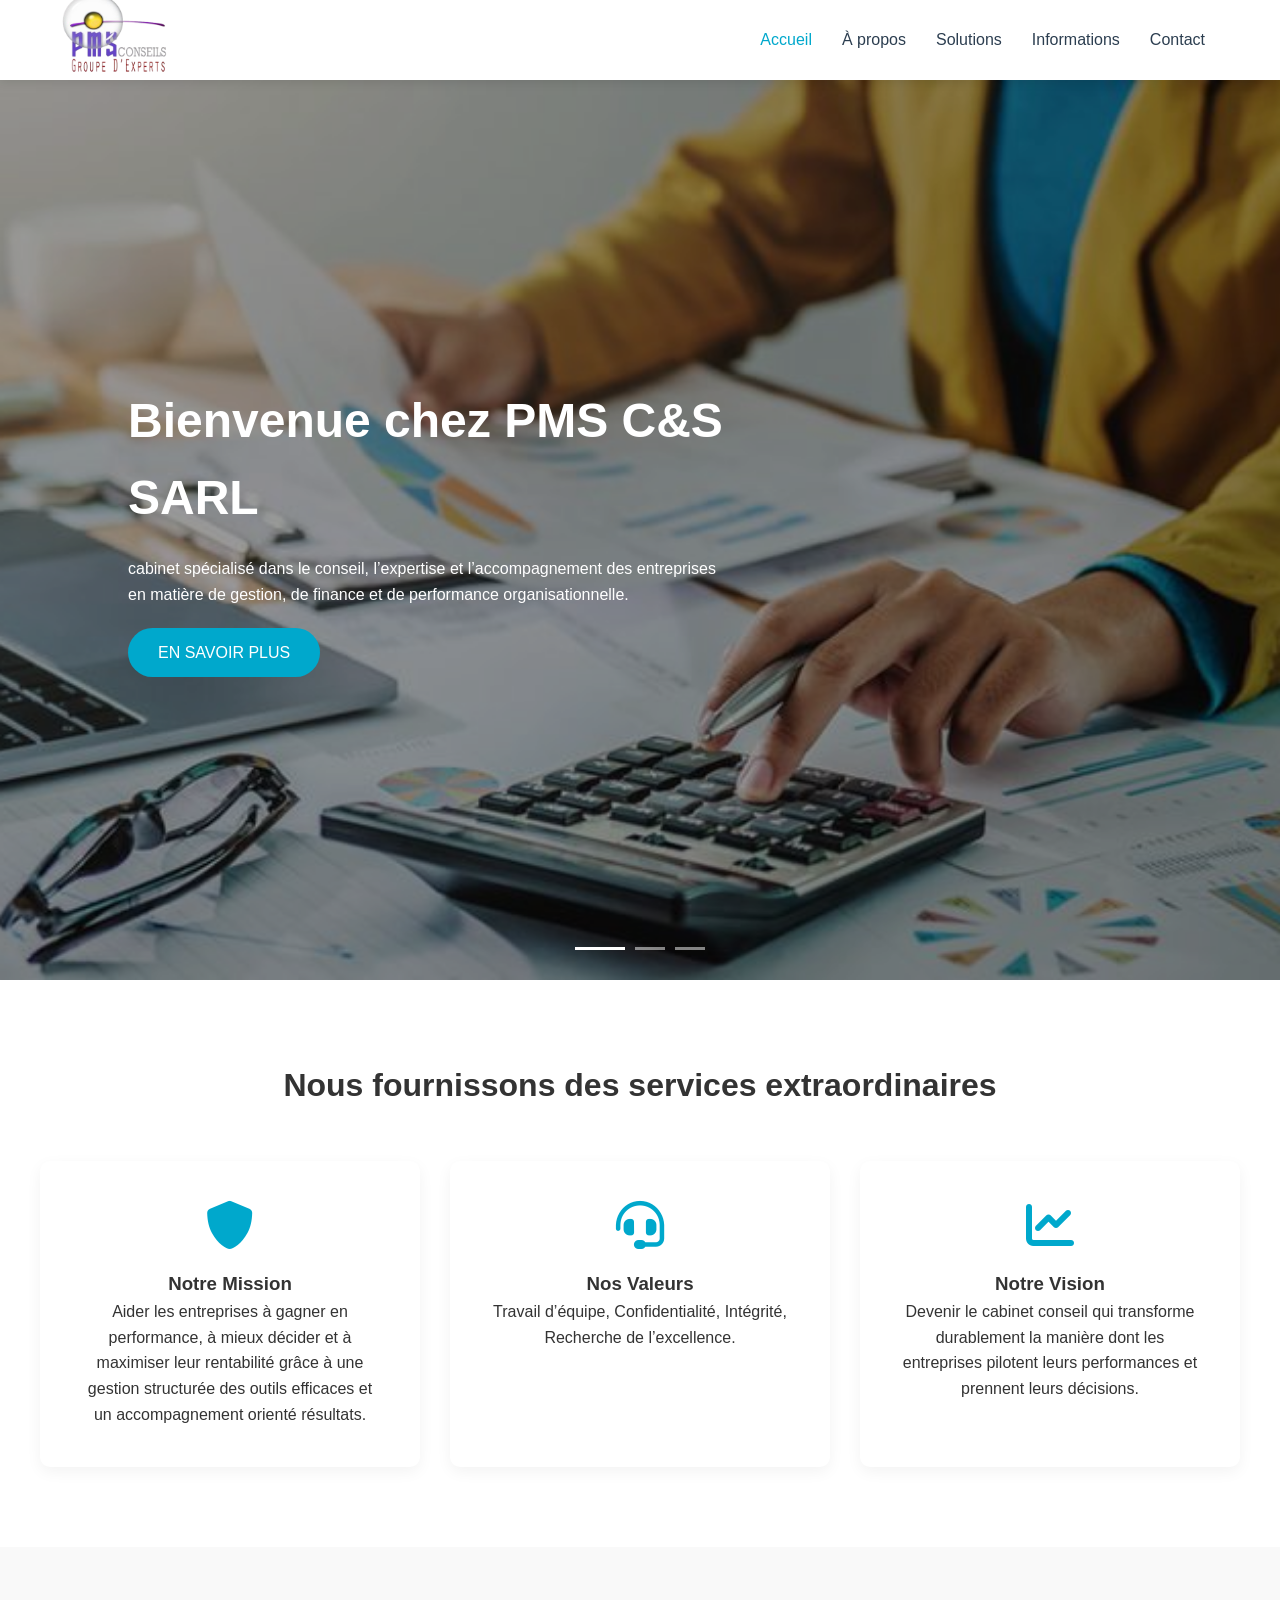
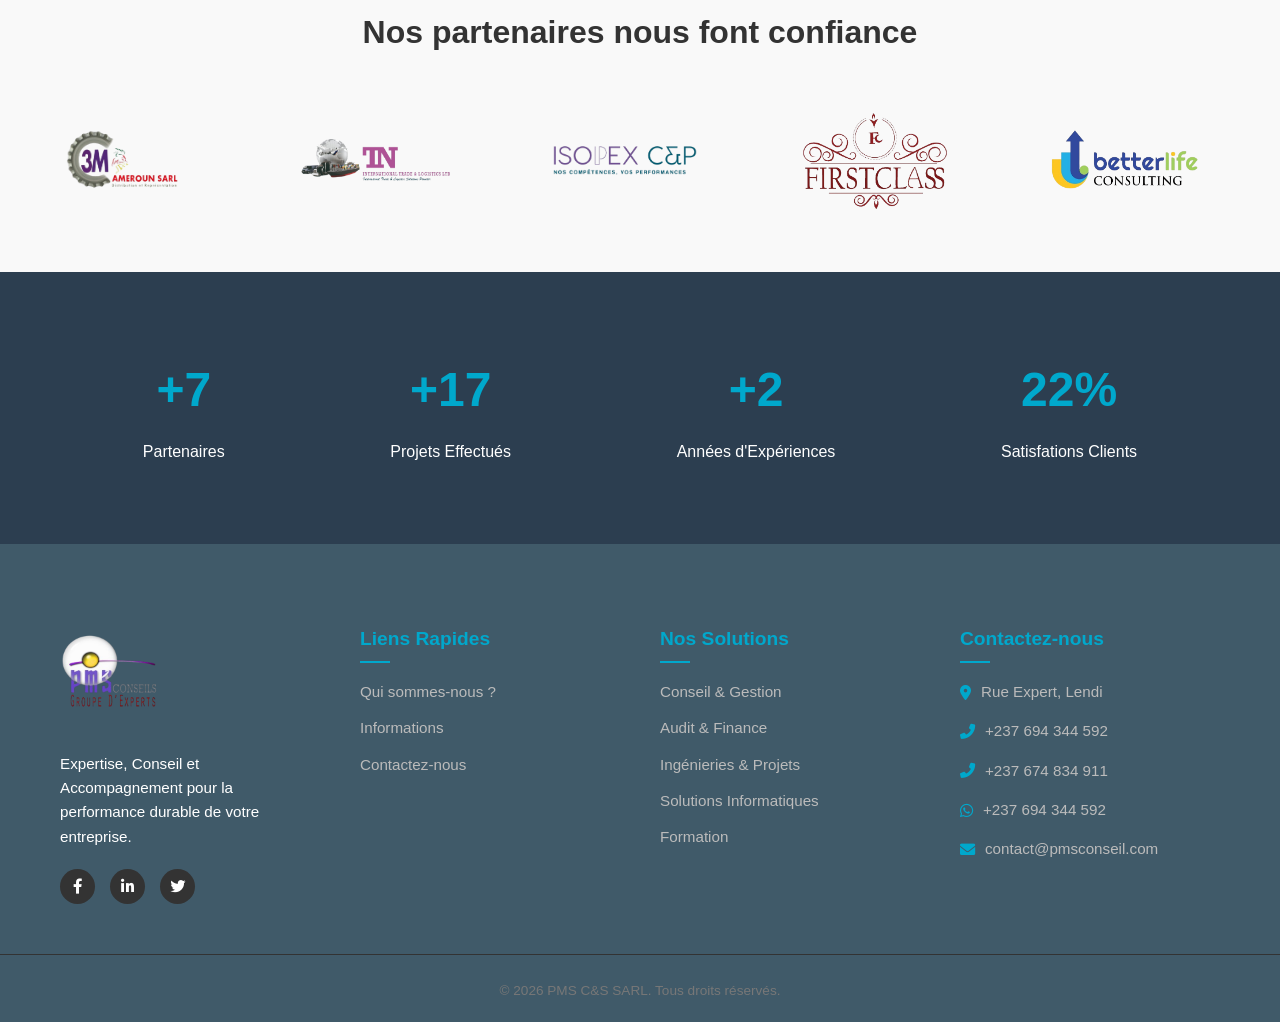
<file: index.html>
<!DOCTYPE html>
<html lang="fr">
<head>
    <meta charset="UTF-8">
    <meta name="viewport" content="width=device-width, initial-scale=1.0">
    <title>PMS | Conseil & Shop</title>
    <link rel="shortcut icon" href="public\img\logos\logo.png" type="image/x-icon">
    <link rel="stylesheet" href="style.css">
    <link rel="stylesheet" href="https://cdnjs.cloudflare.com/ajax/libs/font-awesome/6.0.0/css/all.min.css">
</head>
<body>

    <header>
        <nav class="container">
            <div class="logo">
                <img src="public\img\logos\logo.png" alt="Logo">
            </div>

            <div class="menu-toggle" id="mobile-menu">
                <span class="bar"></span>
                <span class="bar"></span>
                <span class="bar"></span>
            </div>

            <ul class="nav-links">
                <li><a href="index.html" class="active">Accueil</a></li>
                <li><a href="about.html">À propos</a></li>
                <li><a href="solutions.html">Solutions</a></li>
                <li><a href="Carrière.html">Informations</a></li>
                <li><a href="Contact.html">Contact</a></li>
            </ul>
        </nav>
    </header>

  <section class="hero" id="hero-slider">
    <div class="hero-overlay">
        <div class="hero-content">
            <h1 id="slider-title">Bienvenue chez PMS Conseil</h1>
            <p id="slider-text">Cabinet spécialisé dans le conseil, l’expertise et l’accompagnement des entreprises.</p>
            <a href="#" class="btn">EN SAVOIR PLUS</a>
        </div>
        
        <div class="slider-indicators">
            <span class="dot active"></span>
            <span class="dot"></span>
            <span class="dot"></span>
        </div>
    </div>
    </section>
    <section class="services container">
        <h2 class="section-title">Nous fournissons des services
extraordinaires</h2>
        <div class="services-grid">
            <div class="service-card">
                <i class="fas fa-shield-alt"></i>
                <h3>Notre Mission</h3>
                <p>Aider les entreprises à gagner en performance, à mieux décider et à maximiser leur rentabilité grâce à une gestion structurée des outils efficaces et un accompagnement orienté résultats.</p>
            </div>
            <div class="service-card">
                <i class="fas fa-headset"></i>
                <h3>Nos Valeurs</h3>
                <p>Travail d’équipe, Confidentialité, Intégrité, Recherche de l’excellence.</p>
            </div>
            <div class="service-card">
                <i class="fas fa-chart-line"></i>
                <h3>Notre Vision</h3>
                <p>Devenir le cabinet conseil qui transforme durablement la manière dont les entreprises pilotent leurs performances et prennent leurs décisions.</p>
            </div>
        </div>
    </section>

    <section class="partners-section">
    <h2 class="section-title">Nos partenaires nous font confiance</h2>
    
    <div class="partners-slider">
        <div class="partners-track">
            <div class="partner-logo"><img src="public\img\entreprises partenaires\3M_Cam_sarl-removebg-preview.png" alt="3M Cameroun "></div>
            <div class="partner-logo"><img src="public\img\entreprises partenaires\TN-removebg-preview.png" alt="TN"></div>
            <div class="partner-logo"><img src="public\img\entreprises partenaires\isoplex-removebg-preview.png" alt="ISOPLEX"></div>
            <div class="partner-logo"><img src="public\img\entreprises partenaires\FIRST_CLASS-removebg-preview.png" alt="FIRST CLASS"></div>
            <div class="partner-logo"><img src="public\img\entreprises partenaires\betterlife-removebg-preview.png" alt="BETTERLIFE"></div>
            
            <div class="partner-logo"><img src="public\img\entreprises partenaires\3M_Cam_sarl-removebg-preview.png" alt="3M Cameroun "></div>
            <div class="partner-logo"><img src="public\img\entreprises partenaires\TN-removebg-preview.png" alt="TN"></div>
            <div class="partner-logo"><img src="public\img\entreprises partenaires\isoplex-removebg-preview.png" alt="ISOPLEX"></div>
            <div class="partner-logo"><img src="public\img\entreprises partenaires\FIRST_CLASS-removebg-preview.png" alt="FIRST CLASS"></div>
            <div class="partner-logo"><img src="public\img\entreprises partenaires\betterlife-removebg-preview.png" alt="BETTERLIFE"></div>
            

        </div>
    </div>
    </section>

    <section class="stats-section">
    <div class="container stats-grid">
        <div class="stat-item">
    <span class="counter" data-target="30">0</span>
    <p>Partenaires</p>
        </div>
        <div class="stat-item">
    <span class="counter" data-target="80">0</span>
    <p>Projets  Effectués</p>
        </div>
        <div class="stat-item">
    <span class="counter" data-target="11">0</span>
    <p>Années d'Expériences</p>
        </div>
        <div class="stat-item">
    <span class="counter" data-target="97" data-type="percent">0%</span>
    <p>Satisfations Clients</p>
        </div>
    </div>
</section>

    <footer class="main-footer">
    <div class="container footer-grid">
        <div class="footer-col about">
            <div class="footer-logo">
                <img src="public\img\logos\logo.png" alt="PMS C&S Logo">
            </div>
            <p>Expertise, Conseil et Accompagnement pour la performance durable de votre entreprise.</p>
            <div class="social-links">
                <a href="#"><i class="fab fa-facebook-f"></i></a>
                <a href="#"><i class="fab fa-linkedin-in"></i></a>
                <a href="#"><i class="fab fa-twitter"></i></a>
            </div>
        </div>

        <div class="footer-col">
            <h4>Liens Rapides</h4>
            <ul>
                <li><a href="about.html">Qui sommes-nous ?</a></li>
                <li><a href="Carrière.html">Informations</a></li>
                <li><a href="Contact.html">Contactez-nous</a></li>
            </ul>
        </div>

        <div class="footer-col">
            <h4>Nos Solutions</h4>
            <ul>
                <li><a>Conseil & Gestion</a></li>
                <li><a>Audit & Finance</a></li>
                <li><a>Ingénieries & Projets</a></li>
                <li><a>Solutions Informatiques</a></li>
                <li><a>Formation</a></li>
            </ul>
        </div>

        <div class="footer-col">
            <h4>Contactez-nous</h4>
            <div class="contact-info">
                <p><i class="fas fa-map-marker-alt"></i>Rue Expert, Lendi</p>
                <p><i class="fas fa-phone-alt"></i> +237 694 344 592 </p>
                <p><i class="fas fa-phone-alt"></i> +237 674 834 911</p>
                <p><i class="fab fa-whatsapp"></i> +237 694 344 592</p>
                <p><i class="fas fa-envelope"></i> contact@pmsconseil.com</p>
            </div>
        </div>
    </div>

    <div class="footer-bottom">
        <div class="container">
            <p>&copy; 2026 PMS C&S SARL. Tous droits réservés.</p>
        </div>
    </div>
</footer>

    <script src="script-v2.js"></script>
</body>
</html>
</file>
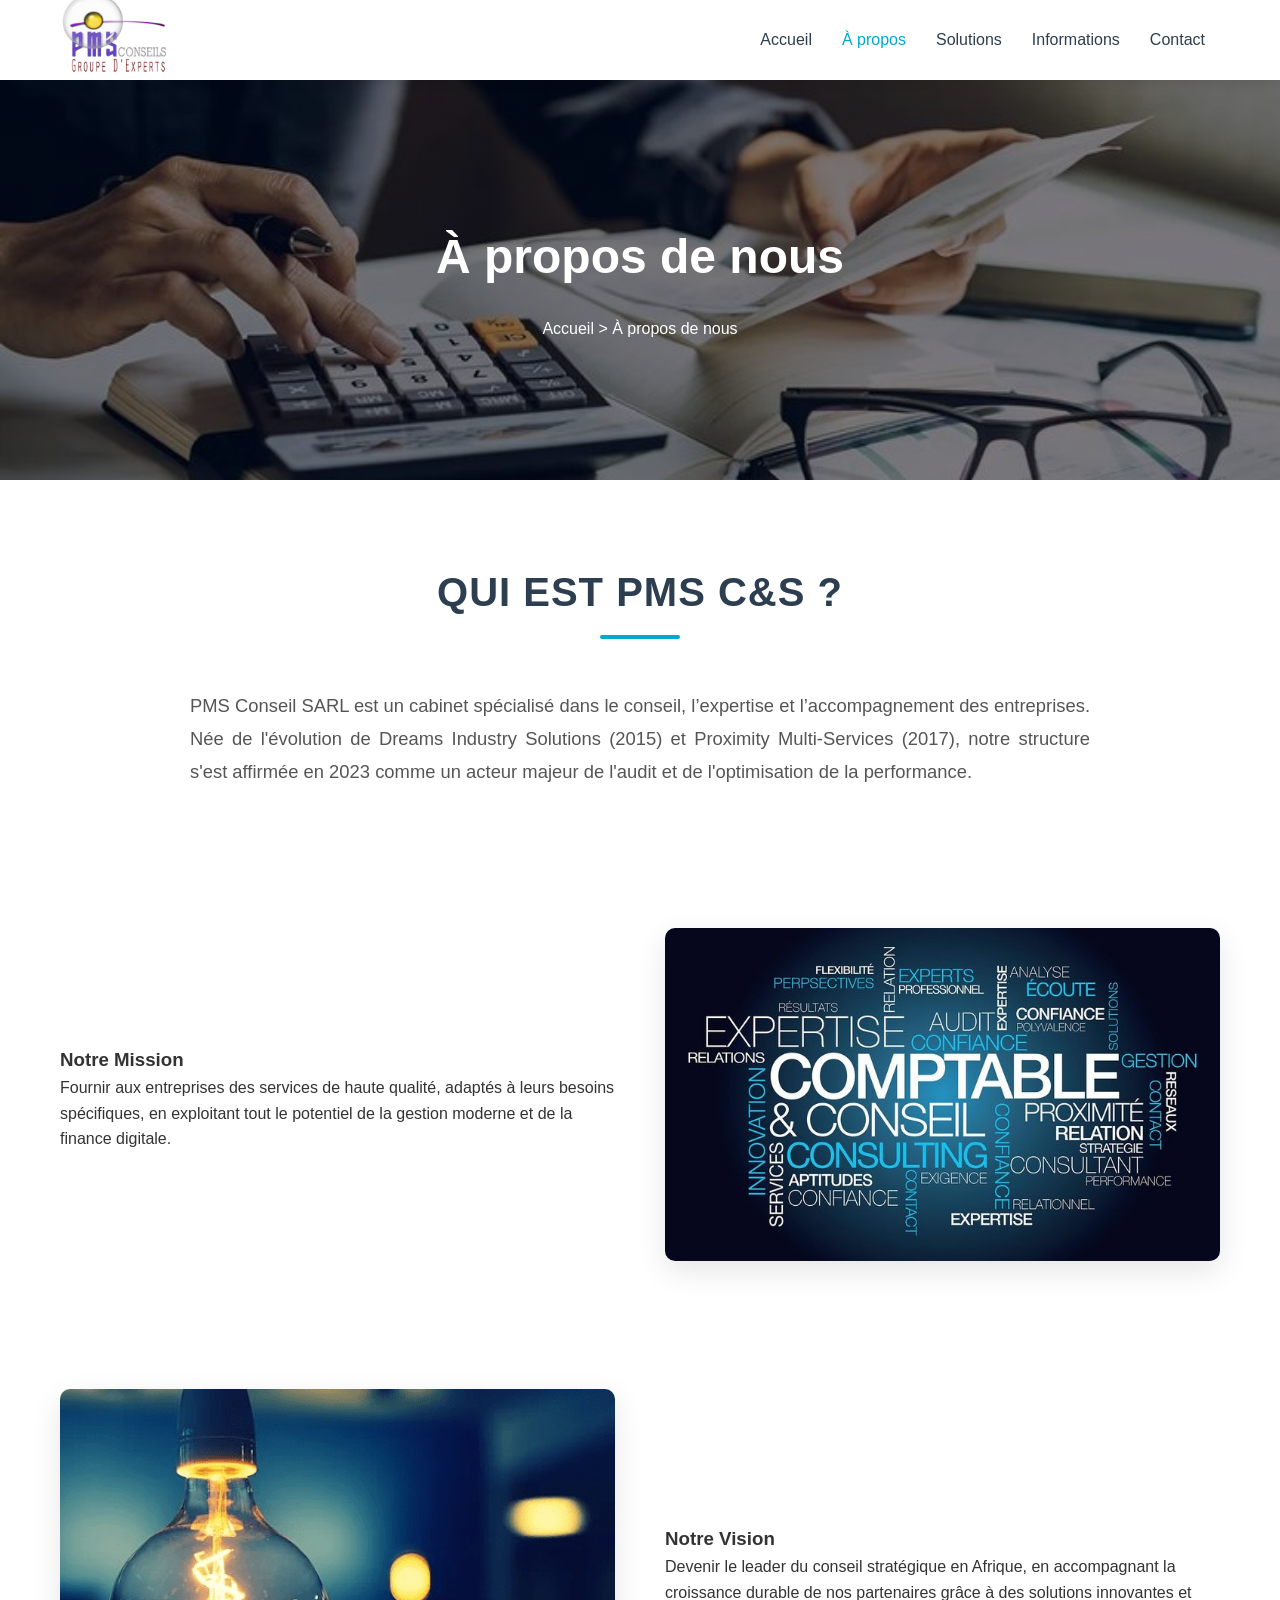
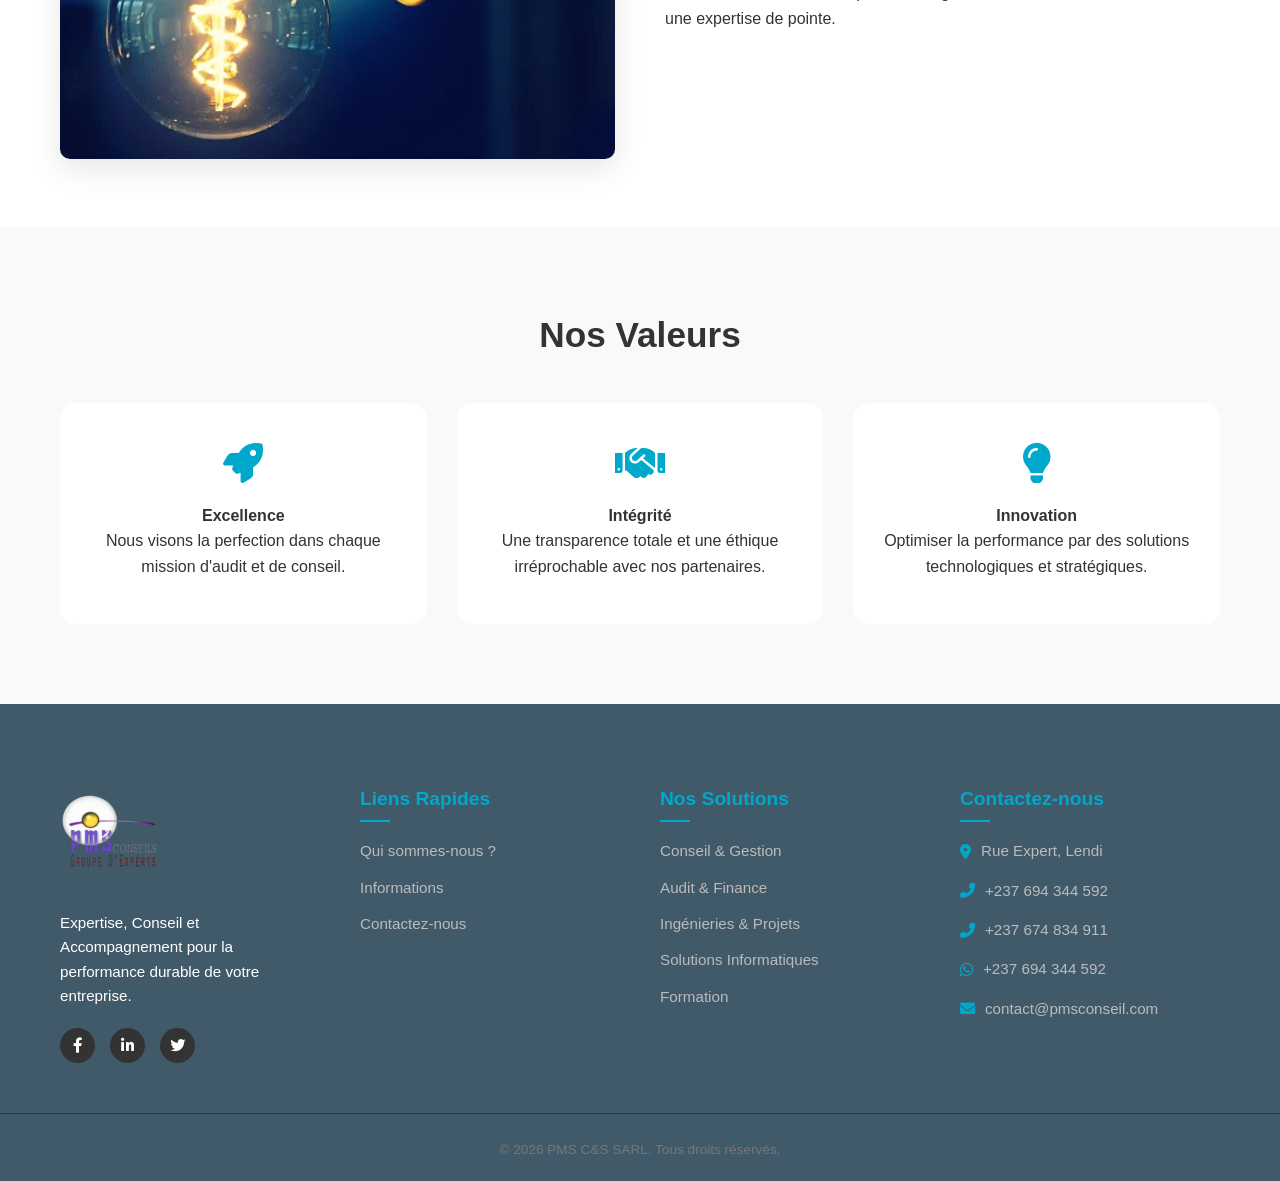
<file: about.html>
<!DOCTYPE html>
<html lang="fr">
<head>
    <meta charset="UTF-8">
    <meta name="viewport" content="width=device-width, initial-scale=1.0">
    <title>PMS | Conseil & shop</title>
    <link rel="shortcut icon" href="public\img\logos\logo.png" type="image/x-icon">
    <link rel="stylesheet" href="style.css">
    <link rel="stylesheet" href="https://cdnjs.cloudflare.com/ajax/libs/font-awesome/6.0.0/css/all.min.css">
</head>
<body>

    <header>
        <nav class="container">
            <div class="logo">
                <img src="public\img\logos\logo.png" alt="Logo">
            </div>

            <div class="menu-toggle" id="mobile-menu">
                <span class="bar"></span>
                <span class="bar"></span>
                <span class="bar"></span>
            </div>

            <ul class="nav-links">
                <li><a href="index.html">Accueil</a></li>
                <li><a href="about.html" class="active">À propos</a></li>
                <li><a href="solutions.html">Solutions</a></li>
                <li><a href="Carrière.html">Informations</a></li>
                <li><a href="Contact.html">Contact</a></li>
            </ul>
    </header>

    <section class="hero-about">
        <div class="hero-content">
            <h1>À propos de nous</h1>
            <p>Accueil > À propos de nous</p>
        </div>
    </section>
    <section class="intro-section container">
        <div class="content-wrapper">
            <h2>Qui est PMS C&S ?</h2>
            <p>
                PMS Conseil SARL est un cabinet spécialisé dans le conseil, l’expertise et l’accompagnement des entreprises. 
                Née de l'évolution de Dreams Industry Solutions (2015) et Proximity Multi-Services (2017), 
                notre structure s'est affirmée en 2023 comme un acteur majeur de l'audit et de l'optimisation de la performance.
            </p>
        </div>
    </section>
    <section class="mission-vision container">
        <div class="grid-2">
            <div class="text-box">
                <h3>Notre Mission</h3>
                <p>Fournir aux entreprises des services de haute qualité, adaptés à leurs besoins spécifiques, en exploitant tout le potentiel de la gestion moderne et de la finance digitale.</p>
            </div>
            <div class="image-box">
                <img src="public\img\slider\slider2.jpg" alt="Équipe au travail">
            </div>
        </div>

        <div class="grid-2 reverse">
            <div class="text-box">
                <h3>Notre Vision</h3>
                <p>Devenir le leader du conseil stratégique en Afrique, en accompagnant la croissance durable de nos partenaires grâce à des solutions innovantes et une expertise de pointe.</p>
            </div>
            <div class="image-box">
                <img src="public\img\slider\about_2.png" alt="Vision stratégique">
            </div>
        </div>
    </section>

    <section class="values-section">
        <div class="container">
            <h2 class="center-title">Nos Valeurs</h2>
            <div class="values-grid">
                <div class="value-card">
                    <i class="fas fa-rocket"></i>
                    <h4>Excellence</h4>
                    <p>Nous visons la perfection dans chaque mission d'audit et de conseil.</p>
                </div>
                <div class="value-card">
                    <i class="fas fa-handshake"></i>
                    <h4>Intégrité</h4>
                    <p>Une transparence totale et une éthique irréprochable avec nos partenaires.</p>
                </div>
                <div class="value-card">
                    <i class="fas fa-lightbulb"></i>
                    <h4>Innovation</h4>
                    <p>Optimiser la performance par des solutions technologiques et stratégiques.</p>
                </div>
            </div>
        </div>
    </section>
    <footer class="main-footer">
    <div class="container footer-grid">
        <div class="footer-col about">
            <div class="footer-logo">
                <img src="public\img\logos\logo.png" alt="PMS C&S Logo">
            </div>
            <p>Expertise, Conseil et Accompagnement pour la performance durable de votre entreprise.</p>
            <div class="social-links">
                <a href="#"><i class="fab fa-facebook-f"></i></a>
                <a href="#"><i class="fab fa-linkedin-in"></i></a>
                <a href="#"><i class="fab fa-twitter"></i></a>
            </div>
        </div>

        <div class="footer-col">
            <h4>Liens Rapides</h4>
            <ul>
                <li><a href="about">Qui sommes-nous ?</a></li>
                <li><a href="Carrière.html">Informations</a></li>
                <li><a href="Contact.html">Contactez-nous</a></li>
            </ul>
        </div>

        <div class="footer-col">
            <h4>Nos Solutions</h4>
            <ul>
                <li><a>Conseil & Gestion</a></li>
                <li><a>Audit & Finance</a></li>
                <li><a>Ingénieries & Projets</a></li>
                <li><a>Solutions Informatiques</a></li>
                <li><a>Formation</a></li>
            </ul>
        </div>

        <div class="footer-col">
            <h4>Contactez-nous</h4>
            <div class="contact-info">
                <p><i class="fas fa-map-marker-alt"></i>Rue Expert, Lendi</p>
                <p><i class="fas fa-phone-alt"></i> +237 694 344 592</p>
                <p><i class="fas fa-phone-alt"></i> +237 674 834 911</p>
                <p><i class="fab fa-whatsapp"></i> +237 694 344 592</p>
                <p><i class="fas fa-envelope"></i> contact@pmsconseil.com</p>
            </div>
        </div>
    </div>

    <div class="footer-bottom">
        <div class="container">
            <p>&copy; 2026 PMS C&S SARL. Tous droits réservés.</p>
        </div>
    </div>
</footer>

    <script src="about-v2.js"></script>
</body>
</html>
</file>
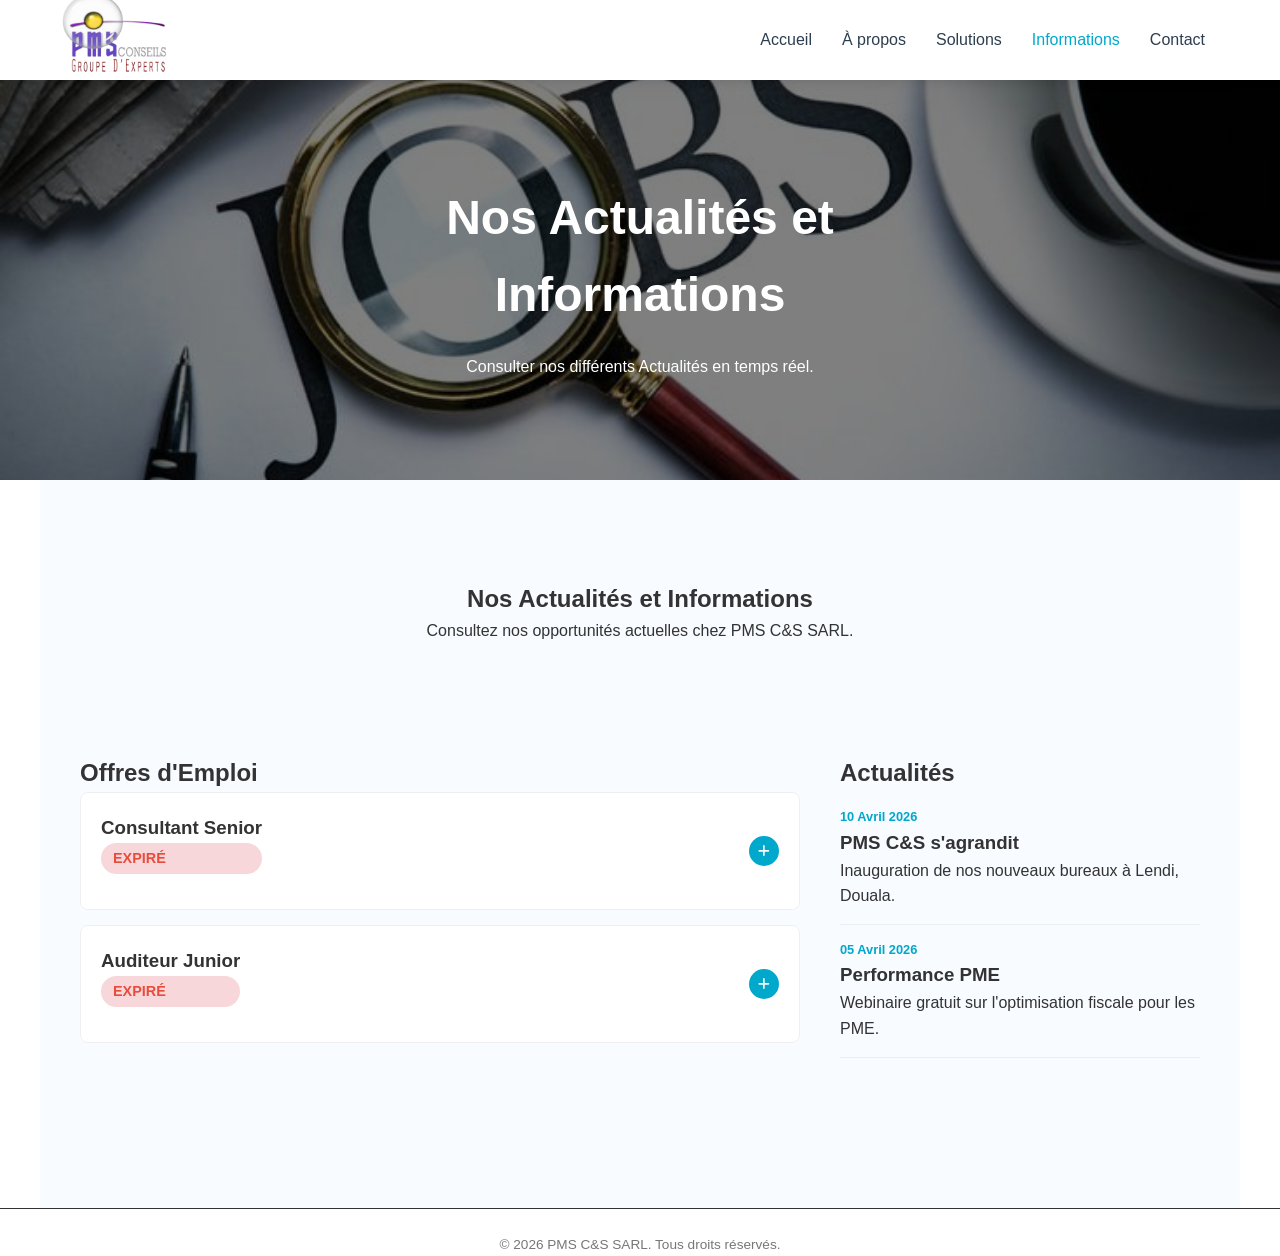
<file: Carrière.html>
<!DOCTYPE html>
<html lang="fr">
<head>
    <meta charset="UTF-8">
    <meta name="viewport" content="width=device-width, initial-scale=1.0">
    <title>PMS | Conseil & Shop </title>
    <link rel="shortcut icon" href="public\img\logos\logo.png" type="image/x-icon">
    <link rel="stylesheet" href="style.css">
    <link rel="stylesheet" href="https://cdnjs.cloudflare.com/ajax/libs/font-awesome/6.0.0/css/all.min.css">
</head>
<body>

    <header>
        <nav class="container">
            <div class="logo">
                <img src="public\img\logos\logo.png" alt="Logo">
            </div>

            <div class="menu-toggle" id="mobile-menu">
                <span class="bar"></span>
                <span class="bar"></span>
                <span class="bar"></span>
            </div>

            <ul class="nav-links">
                <li><a href="index.html">Accueil</a></li>
                <li><a href="about.html">À propos</a></li>
                <li><a href="solutions.html">Solutions</a></li>
                <li><a href="Carrière.html" class="active">Informations</a></li>
                <li><a href="Contact.html">Contact</a></li>
            </ul>
        </nav>
    </header>

    <section class="career-hero">
        <div class="hero-content">
            <h1>Nos Actualités et Informations</h1>
            <p>Consulter nos différents Actualités en temps réel.</p>
        </div>
    </section>

    <section class="solutions-section container" id="solutions-grid">
        <div class="section-header reveal-item">
            <h2>Nos Actualités et Informations</h2>
            <p>Consultez nos opportunités actuelles chez PMS C&S SARL.</p>
        </div>

       <section class="career-news-section container">
    <div class="career-layout">
        
        <div class="jobs-column">
            <h2 class="column-title">Offres d'Emploi</h2>
            
            <div class="jobs-container">
                <div class="job-item reveal-item" data-expiry="2026-12-31">
                    <div class="job-header-bar">
                        <div class="job-info-basic">
                            <h3>Consultant Senior</h3>
                            <span class="job-status status-expired">expiré</span>
                        </div>
                        <button class="toggle-details"><i class="fas fa-plus"></i></button>
                    </div>
                    
                    <div class="job-details">
                        <div class="details-content">
                            <p><strong>Missions :</strong> Analyse stratégique, optimisation de performance.</p>
                            <p><strong>Profil :</strong> Master 2, 5 ans d'expérience minimum.</p>
                            <a href="mailto:rh@pmsconseil.com" class="btn-postuler">Postuler</a>
                        </div>
                    </div>
                </div>

                <div class="job-item reveal-item" data-expiry="2026-06-15">
                    <div class="job-header-bar">
                        <div class="job-info-basic">
                            <h3>Auditeur Junior</h3>
                            <span class="job-status status-expired">expiré</span>
                        </div>
                        <button class="toggle-details"><i class="fas fa-plus"></i></button>
                    </div>
                    
                    <div class="job-details">
                        <div class="details-content">
                            <p><strong>Missions :</strong> Support aux audits légaux, vérification de comptes.</p>
                            <p><strong>Profil :</strong> Bac+3 en comptabilité ou finance.</p>
                            <a href="mailto:rh@pmsconseil.com" class="btn-postuler">Postuler</a>
                        </div>
                    </div>
                </div>
            </div>
        </div>

        <div class="news-column">
            <h2 class="column-title">Actualités</h2>
            <div class="news-container">
                <article class="news-item reveal-item">
                    <div class="news-date">10 Avril 2026</div>
                    <h3>PMS C&S s'agrandit</h3>
                    <p>Inauguration de nos nouveaux bureaux à Lendi, Douala.</p>
                </article>
                <article class="news-item reveal-item">
                    <div class="news-date">05 Avril 2026</div>
                    <h3>Performance PME</h3>
                    <p>Webinaire gratuit sur l'optimisation fiscale pour les PME.</p>
                </article>
            </div>
        </div>

    </div>
</section>
    </section>  
    <div class="footer-bottom">
        <div class="container">
            <p>&copy; 2026 PMS C&S SARL. Tous droits réservés.</p>
        </div>
    </div>


    <script src="carrière-v2.js"></script>
</body>
</html>
</file>
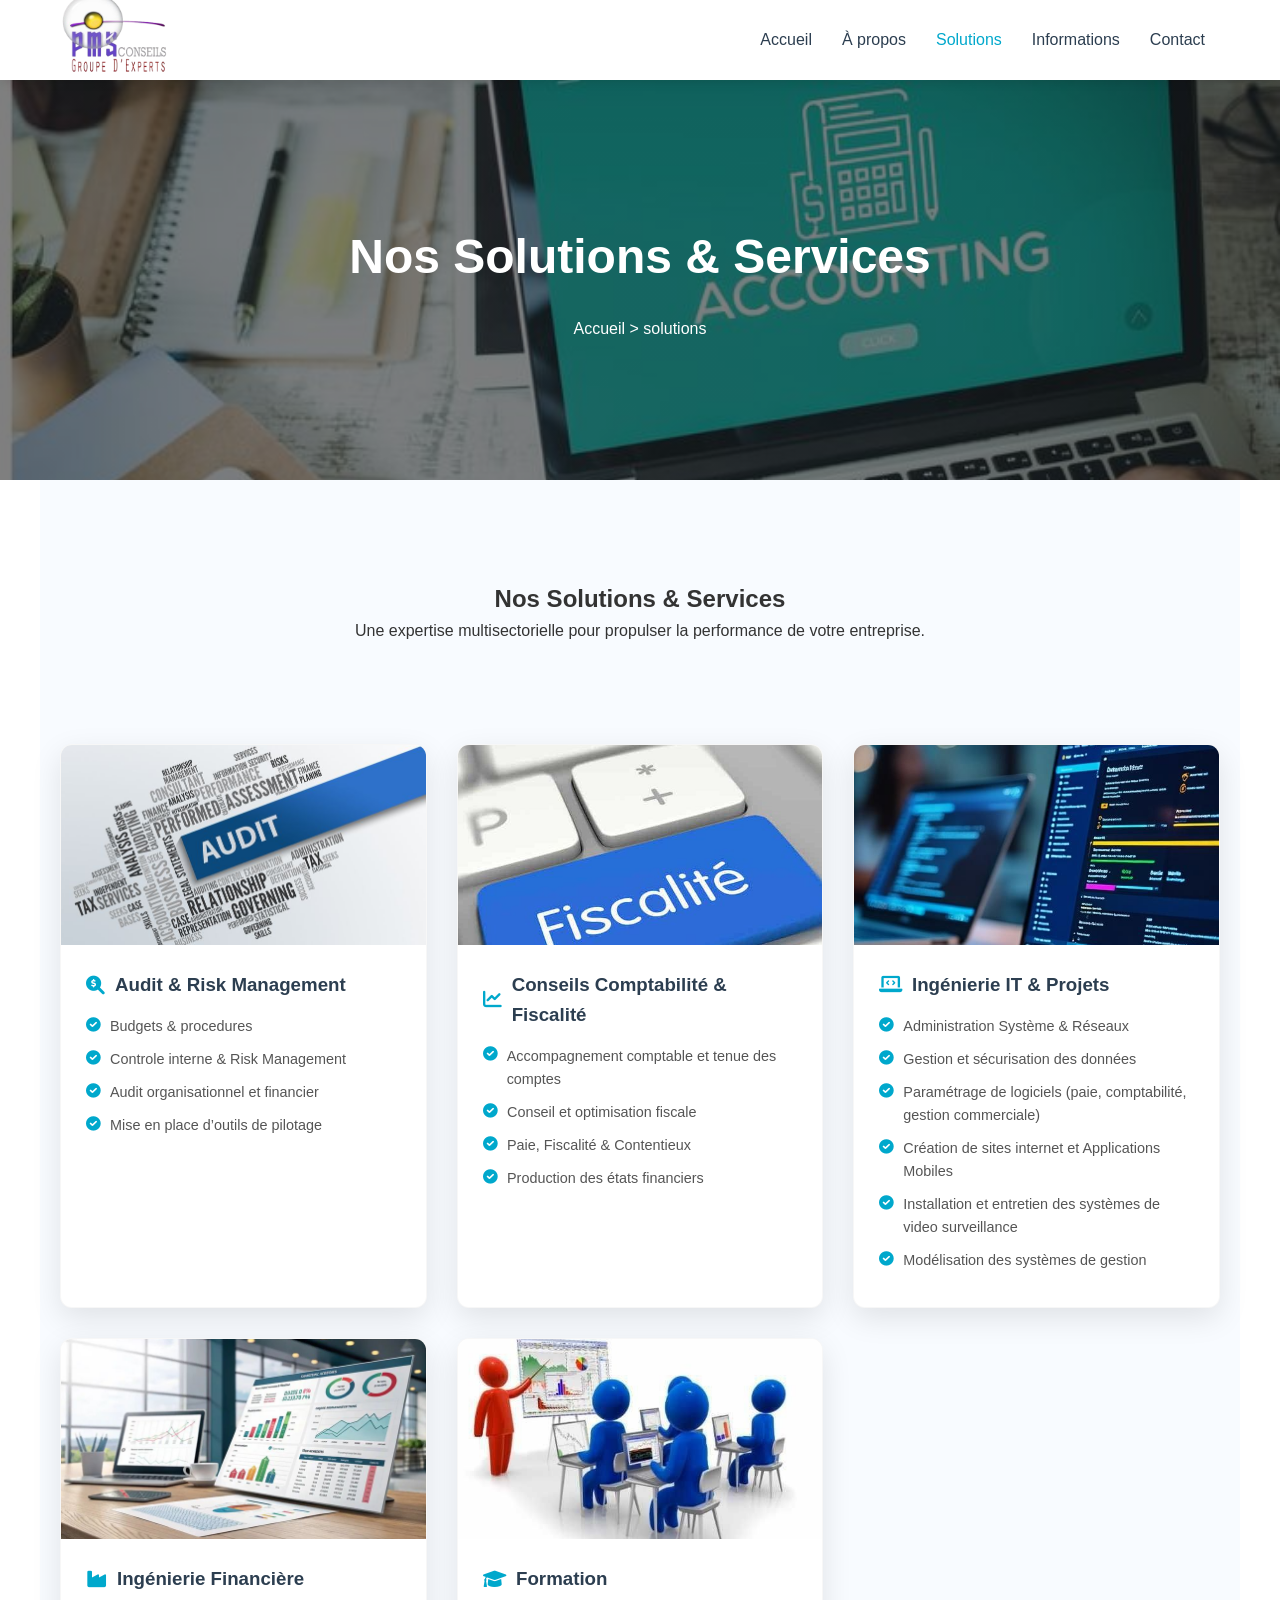
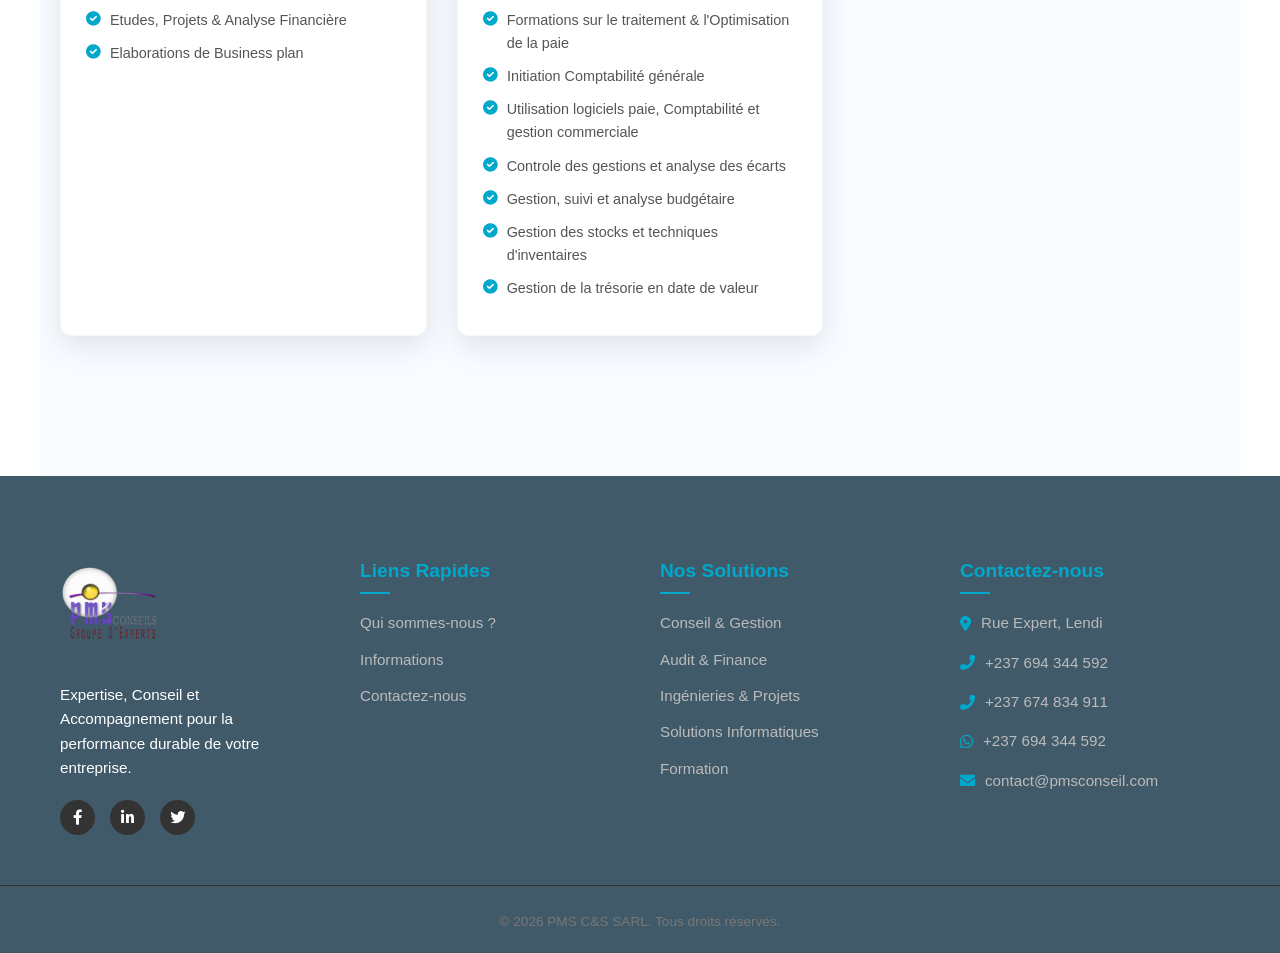
<file: solutions.html>
<!DOCTYPE html>
<html lang="fr">
<head>
    <meta charset="UTF-8">
    <meta name="viewport" content="width=device-width, initial-scale=1.0">
    <title>PMS | Conseil & Shop </title>
    <link rel="shortcut icon" href="public\img\logos\logo.png" type="image/x-icon">
    <link rel="stylesheet" href="style.css">
    <link rel="stylesheet" href="https://cdnjs.cloudflare.com/ajax/libs/font-awesome/6.0.0/css/all.min.css">
</head>
<body>

    <header>
        <nav class="container">
            <div class="logo">
                <img src="public\img\logos\logo.png" alt="Logo">
            </div>

            <div class="menu-toggle" id="mobile-menu">
                <span class="bar"></span>
                <span class="bar"></span>
                <span class="bar"></span>
            </div>

            <ul class="nav-links">
                <li><a href="index.html">Accueil</a></li>
                <li><a href="about.html">À propos</a></li>
                <li><a href="solutions.html" class="active">Solutions</a></li>
                <li><a href="Carrière.html">Informations</a></li>
                <li><a href="Contact.html">Contact</a></li>
            </ul>
        </nav>
    </header>

    <section class="hero-solutions">
        <div class="hero-content">
            <h1>Nos Solutions & Services</h1>
            <p>Accueil > solutions</p>
        </div>
    </section>

    <section class="solutions-section container" id="solutions-grid">
        <div class="section-header reveal-item">
            <h2>Nos Solutions & Services</h2>
            <p>Une expertise multisectorielle pour propulser la performance de votre entreprise.</p>
        </div>

        <div class="solutions-grid">
            <div class="solution-card reveal-item">
                <div class="card-image">
                    <img src="public/img/solutions/Audit.jpg" alt="Audit & Risk">
                </div>
                <div class="card-content">
                    <h3><i class="fas fa-search-dollar"></i> Audit & Risk Management</h3>
                    <ul class="service-list">
                        <li><i class="fas fa-check-circle"></i> Budgets & procedures</li>
                        <li><i class="fas fa-check-circle"></i> Controle interne & Risk Management</li>
                        <li><i class="fas fa-check-circle"></i> Audit organisationnel et financier</li>
                        <li><i class="fas fa-check-circle"></i> Mise en place d’outils de pilotage</li>
                    </ul>
                </div>
            </div>

            <div class="solution-card reveal-item">
                <div class="card-image">
                    <img src="public/img/solutions/fiscalité.jpg" alt="conseil & Fiscalité">
                </div>
                <div class="card-content">
                    <h3><i class="fas fa-chart-line"></i> Conseils Comptabilité & Fiscalité</h3>
                    <ul class="service-list">
                        <li><i class="fas fa-check-circle"></i> Accompagnement comptable et tenue des comptes</li>
                        <li><i class="fas fa-check-circle"></i> Conseil et optimisation fiscale</li>
                        <li><i class="fas fa-check-circle"></i> Paie, Fiscalité & Contentieux</li>
                        <li><i class="fas fa-check-circle"></i> Production des états financiers</li>

                    </ul>
                </div>
            </div>

            <div class="solution-card reveal-item">
                <div class="card-image">
                    <img src="public/img/solutions/IT.jpg" alt="Solutions informatiques">
                </div>
                <div class="card-content">
                    <h3><i class="fas fa-laptop-code"></i> Ingénierie IT & Projets</h3>
                    <ul class="service-list">
                        <li><i class="fas fa-check-circle"></i> Administration Système & Réseaux </li>
                        <li><i class="fas fa-check-circle"></i> Gestion et sécurisation des données</li>
                        <li><i class="fas fa-check-circle"></i> Paramétrage de logiciels (paie, comptabilité, gestion commerciale)</li>
                        <li><i class="fas fa-check-circle"></i> Création de sites internet et Applications Mobiles</li>
                        <li><i class="fas fa-check-circle"></i> Installation et entretien des systèmes de video surveillance</li>
                        <li><i class="fas fa-check-circle"></i> Modélisation des systèmes de gestion</li>
                    </ul>
                </div>
            </div>

            <div class="solution-card reveal-item">
                <div class="card-image">
                    <img src="public/img/solutions/projets.jpg" alt="Ingénierie & Projets">
                </div>
                <div class="card-content">
                    <h3><i class="fas fa-industry"></i> Ingénierie Financière</h3>
                    <ul class="service-list">
                        <li><i class="fas fa-check-circle"></i> Etudes, Projets & Analyse Financière</li>
                        <li><i class="fas fa-check-circle"></i> Elaborations de Business plan</li>
                    </ul>
                </div>
            </div>

            <div class="solution-card reveal-item">
                <div class="card-image">
                    <img src="public/img/solutions/formations.jpg" alt="Formation">
                </div>
                <div class="card-content">
                    <h3><i class="fas fa-graduation-cap"></i> Formation</h3>
                    <ul class="service-list">
                        <li><i class="fas fa-check-circle"></i> Formations sur le traitement &  l'Optimisation de la paie</li>
                        <li><i class="fas fa-check-circle"></i> Initiation Comptabilité générale</li>
                        <li><i class="fas fa-check-circle"></i> Utilisation logiciels paie, Comptabilité et gestion commerciale</li>
                        <li><i class="fas fa-check-circle"></i> Controle des gestions et analyse des écarts</li>
                        <li><i class="fas fa-check-circle"></i> Gestion, suivi et analyse budgétaire</li>
                        <li><i class="fas fa-check-circle"></i> Gestion des stocks et techniques d'inventaires</li>
                        <li><i class="fas fa-check-circle"></i> Gestion de la trésorie en date de valeur</li>
                    </ul>
                </div>
            </div>
        </div>
    </section>
   
    <footer class="main-footer">
    <div class="container footer-grid">
        <div class="footer-col about">
            <div class="footer-logo">
                <img src="public\img\logos\logo.png" alt="PMS C&S Logo">
            </div>
            <p>Expertise, Conseil et Accompagnement pour la performance durable de votre entreprise.</p>
            <div class="social-links">
                <a href="#"><i class="fab fa-facebook-f"></i></a>
                <a href="#"><i class="fab fa-linkedin-in"></i></a>
                <a href="#"><i class="fab fa-twitter"></i></a>
            </div>
        </div>

        <div class="footer-col">
            <h4>Liens Rapides</h4>
            <ul>
                <li><a href="about.html">Qui sommes-nous ?</a></li>
                <li><a href="Carrière.html">Informations</a></li>
                <li><a href="Contact.html">Contactez-nous</a></li>
            </ul>
        </div>

        <div class="footer-col">
            <h4>Nos Solutions</h4>
            <ul>
                <li><a>Conseil & Gestion</a></li>
                <li><a>Audit & Finance</a></li>
                <li><a>Ingénieries & Projets</a></li>
                <li><a>Solutions Informatiques</a></li>
                <li><a>Formation</a></li>
            </ul>
        </div>

        <div class="footer-col">
            <h4>Contactez-nous</h4>
            <div class="contact-info">
                <p><i class="fas fa-map-marker-alt"></i>Rue Expert, Lendi</p>
                <p><i class="fas fa-phone-alt"></i> +237 694 344 592</p>
                <p><i class="fas fa-phone-alt"></i> +237 674 834 911</p>
                <p><i class="fab fa-whatsapp"></i> +237 694 344 592</p>
                <p><i class="fas fa-envelope"></i> contact@pmsconseil.com</p>
            </div>
        </div>
    </div>

    <div class="footer-bottom">
        <div class="container">
            <p>&copy; 2026 PMS C&S SARL. Tous droits réservés.</p>
        </div>
    </div>
</footer>

    <script src="solutions-v2.js"></script>
</body>
</html>
</file>
<file: style.css>
:root {
    --primary-color: #00a8cc; /* Bleu Nexah */
    --secondary-color: #2c3e50;
    --text-color: #333;
    --light-bg: #f4f7f6;
    --white: #ffffff;
}

* {
    margin: 0;
    padding: 0;
    box-sizing: border-box;
    font-family: 'Segoe UI', Tahoma, Geneva, Verdana, sans-serif;
}

body {
    line-height: 1.6;
    color: var(--text-color);
}

.container {
    max-width: 1200px;
    margin: 0 auto;
    padding: 0 20px;
}

/* Header */
header {
    background: var(--white);
    box-shadow: 0 2px 10px rgba(0,0,0,0.1);
    position: sticky;
    top: 0;
    z-index: 1000;
}

nav {
    display: flex;
    justify-content: space-between;
    align-items: center;
    height: 80px;
}

.nav-links {
    display: flex;
    list-style: none;
}

.nav-links li a {
    text-decoration: none;
    color: var(--secondary-color);
    margin: 0 15px;
    font-weight: 500;
    transition: 0.3s;
}

.nav-links li a:hover, .nav-links li a.active {
    color: var(--primary-color);
}

/* Hero */
.hero {
    height: 80vh;
    position: relative;
    overflow: hidden;
}

.slide {
    height: 100%;
    background-size: cover;
    background-position: center;
    display: flex;
    align-items: center;
    justify-content: center;
    text-align: center;
    color: var(--white);
}

.hero-content h1 {
    font-size: 3rem;
    margin-bottom: 20px;
}

.btn {
    display: inline-block;
    padding: 12px 30px;
    background: var(--primary-color);
    color: var(--white);
    text-decoration: none;
    border-radius: 50px;
    margin-top: 20px;
    transition: 0.3s;
}

.btn:hover {
    background: #0086a3;
}

/* Services */
.services {
    padding: 80px 0;
}

.section-title {
    text-align: center;
    margin-bottom: 50px;
    font-size: 2rem;
}

.services-grid {
    display: grid;
    grid-template-columns: repeat(auto-fit, minmax(300px, 1fr));
    gap: 30px;
}

.service-card {
    background: var(--white);
    padding: 40px;
    border-radius: 10px;
    text-align: center;
    box-shadow: 0 5px 15px rgba(0,0,0,0.05);
    transition: 0.3s;
}

.service-card:hover {
    transform: translateY(-10px);
}

.service-card i {
    font-size: 3rem;
    color: var(--primary-color);
    margin-bottom: 20px;
}

/* Stats */
.stats {
    background: var(--secondary-color);
    color: var(--white);
    padding: 60px 0;
    text-align: center;
}

.stats-grid {
    display: flex;
    justify-content: space-around;
    flex-wrap: wrap;
}

.stat-item .number {
    font-size: 2.5rem;
    font-weight: bold;
    display: block;
}

/* Footer */
footer {
    background: #1a1a1a;
    color: #ccc;
    padding: 60px 0 20px;
}

.footer-grid {
    display: grid;
    grid-template-columns: repeat(auto-fit, minmax(200px, 1fr));
    gap: 40px;
    margin-bottom: 40px;
}

.footer-links ul {
    list-style: none;
}

.footer-links a {
    color: #ccc;
    text-decoration: none;
}

.footer-bottom {
    border-top: 1px solid #333;
    padding-top: 20px;
    text-align: center;
    font-size: 0.9rem;
}

/* Mobile Menu */
.menu-toggle {
    display: none;
    font-size: 1.5rem;
    cursor: pointer;
}

@media (max-width: 768px) {
    .nav-links { display: none; }
    .menu-toggle { display: block; }
}

.logo img {
    height: 130px; /* Ajustez selon la hauteur de votre header */
    width: auto;  /* Garde les proportions intactes */
    object-fit: contain; /* S'assure que rien n'est coupé */
    padding: 10px 0;    /* Donne de l'espace pour que le texte ne colle pas aux bords */
}

.hero {
    height: 100vh; /* Toute la hauteur de l'écran */
    width: 100%;
    display: flex;
    align-items: center;
    justify-content: center;
    background-position: center;
    background-size: cover;
    transition: background-image 1s ease-in-out; /* Transition douce de l'image */
    position: relative;
}

.hero-overlay {
    background: rgba(0, 0, 0, 0.4); /* Filtre sombre pour lire le texte */
    width: 100%;
    height: 100%;
    display: flex;
    flex-direction: column;
    justify-content: center;
    padding: 0 10%;
    color: white;
}

.hero-content {
    max-width: 600px;
    /* Animation du texte */
    animation: fadeIn 1.5s ease-in-out;
}

@keyframes fadeIn {
    from { opacity: 0; transform: translateY(20px); }
    to { opacity: 1; transform: translateY(0); }
}

.slider-indicators {
    position: absolute;
    bottom: 30px;
    left: 50%;
    transform: translateX(-50%);
    display: flex;
    gap: 10px;
}

.dot {
    width: 30px;
    height: 3px;
    background: rgba(255,255,255,0.5);
    transition: 0.3s;
}

.dot.active {
    background: #fff;
    width: 50px; /* La barre active est plus longue comme sur la vidéo */
}

/* Style de base des cartes de services */
.service-card {
    opacity: 0;
    transform: translateY(30px); /* Pousse la carte vers le bas */
    transition: all 0.8s ease-out; /* Durée de la fluidité */
}

/* La classe qui sera ajoutée en JavaScript */
.service-card.reveal {
    opacity: 1;
    transform: translateY(0); /* Remonte à sa position initiale */
}

/* Optionnel : Délai pour un effet "en cascade" */
.service-card:nth-child(1) { transition-delay: 0.1s; }
.service-card:nth-child(2) { transition-delay: 0.3s; }
.service-card:nth-child(3) { transition-delay: 0.5s; }

.partners-section {
    padding: 60px 0;
    background-color: #f9f9f9;
    overflow: hidden; /* Important pour cacher ce qui dépasse */
}

.partners-slider {
    width: 100%;
    margin-top: 40px;
}

.partners-track {
    display: flex;
    width: calc(250px * 10); /* Largeur d'un logo * nombre total de logos */
    animation: scroll-infinite 35s linear infinite;
}

.partner-logo {
    width: 250px;
    display: flex;
    justify-content: center;
    align-items: center;
    padding: 0 40px;
}

.partner-logo img {
    max-width: 150px;
    height: auto;
    filter: none; /* Optionnel : logos en gris comme sur la capture */
    opacity: 1;
    transition: 0.3s;
}

.partner-logo img:hover {
    filter: grayscale(0%);
    opacity: 1;
}

/* L'ANIMATION */
@keyframes scroll-infinite {
    0% {
        transform: translateX(0);
    }
    100% {
        transform: translateX(-50%); /* On s'arrête à la moitié (fin de la 1ère série) */
    }
}

/* Pause au survol pour que l'utilisateur puisse regarder un partenaire */
.partners-track:hover {
    animation-play-state: paused;
}

.stats-section {
    padding: 80px 0;
    background-color: #2c3e50;
    color: white;
    text-align: center;
}

.stats-grid {
    display: flex;
    justify-content: space-around;
}

.counter {
    font-size: 3rem;
    font-weight: bold;
    color: #00a8cc; /* Votre couleur turquoise */
    display: block;
    margin-bottom: 10px;
}

.main-footer {
    background-color: #405a69;
    color: #ffffff;
    padding: 80px 0 20px;
    font-size: 0.95rem;
}

.footer-grid {
    display: grid;
    grid-template-columns: repeat(auto-fit, minmax(200px, 1fr));
    gap: 40px;
    margin-bottom: 50px;
}

/* Redimensionnement du Logo dans le Footer */
.footer-logo img {
    height: 100px; /* Hauteur plus importante pour votre logo vertical */
    width: auto;
    margin-bottom: 20px;
    filter: none; /* Transforme le logo noir en blanc pour le fond sombre */
    object-fit: contain;
}

.footer-col h4 {
    color: var(--primary-color); /* Utilise votre bleu turquoise */
    font-size: 1.2rem;
    margin-bottom: 25px;
    position: relative;
}

.footer-col h4::after {
    content: '';
    position: absolute;
    left: 0;
    bottom: -8px;
    width: 30px;
    height: 2px;
    background: var(--primary-color);
}

.footer-col ul {
    list-style: none;
    padding: 0;
}

.footer-col ul li {
    margin-bottom: 12px;
}

.footer-col ul li a {
    color: #bbb;
    text-decoration: none;
    transition: 0.3s;
}

.footer-col ul li a:hover {
    color: var(--primary-color);
    padding-left: 5px;
}

/* Réseaux Sociaux */
.social-links {
    margin-top: 20px;
    display: flex;
    gap: 15px;
}

.social-links a {
    width: 35px;
    height: 35px;
    background: #333;
    display: flex;
    align-items: center;
    justify-content: center;
    border-radius: 50%;
    color: white;
    text-decoration: none;
    transition: 0.3s;
}

.social-links a:hover {
    background: var(--primary-color);
    transform: translateY(-3px);
}

/* Barre de Copyright */
.footer-bottom {
    border-top: 1px solid #333;
    padding-top: 25px;
    text-align: center;
    color: #777;
    font-size: 0.85rem;
}

.contact-info p {
    margin-bottom: 15px;
    color: #bbb;
    display: flex;
    align-items: center;
    gap: 10px;
}

.contact-info i {
    color: var(--primary-color);
}









/* pages about */
/* Hero Section */
.hero-about {
    height: 400px;
    background: linear-gradient(rgba(0,0,0,0.5), rgba(0,0,0,0.5)), url('public/img/slider/noslide.jpg');
    background-size: cover;
    background-position: center;
    display: flex;
    justify-content: center;
    align-items: center;
    color: white;
    text-align: center;
}

.hero-about h1 { font-size: 3rem; }

.breadcrumb {
    font-size: 0.9rem;
    color: var(--primary-color);
    margin-top: 10px;
}

/* Grilles Mission/Vision */
.grid-2 {
    display: grid;
    grid-template-columns: 1fr 1fr;
    gap: 50px;
    align-items: center;
    padding: 60px 0;
    
}

.grid-2.reverse .text-box { order: 2; }
.grid-2.reverse .image-box { order: 1; }

.image-box img {
    width: 100%;
    border-radius: 10px;
    box-shadow: 0 10px 30px rgba(0,0,0,0.1);
}

/* Cartes de Valeurs */
.values-section {
    background: #f9f9f9;
    padding: 80px 0;
}

.values-grid {
    display: grid;
    grid-template-columns: repeat(auto-fit, minmax(250px, 1fr));
    gap: 30px;
    margin-top: 40px;
}

.value-card {
    background: white;
    padding: 40px 30px;
    text-align: center;
    border-radius: 15px;
    transition: 0.3s;
    border-bottom: 4px solid transparent;
}

.value-card:hover {
    transform: translateY(-10px);
    border-bottom: 4px solid var(--primary-color);
    box-shadow: 0 15px 35px rgba(0,0,0,0.05);
}

.value-card i {
    font-size: 2.5rem;
    color: var(--primary-color);
    margin-bottom: 20px;
}

.center-title {
    text-align: center;
    font-size: 2.2rem;
    margin-bottom: 20px;
}

/* Mobile */
@media (max-width: 768px) {
    .grid-2, .grid-2.reverse {
        grid-template-columns: 1fr;
    }
    .grid-2.reverse .image-box { order: 2; }
}

/* Style pour la section d'introduction */
.intro-section {
    padding: 80px 20px;
    background-color: #ffffff;
    text-align: center; /* Centre tout le contenu comme sur l'image */
}

.intro-section .content-wrapper {
    max-width: 900px; /* Limite la largeur pour une lecture confortable */
    margin: 0 auto;   /* Centre le bloc sur la page */
}

.intro-section h2 {
    font-size: 2.5rem;
    color: #2c3e50; /* Couleur sombre professionnelle */
    margin-bottom: 30px;
    position: relative;
    display: inline-block; /* Permet à la bordure de s'adapter à la taille du texte */
    padding-bottom: 15px;
    text-transform: uppercase;
    letter-spacing: 1px;
}

/* La petite barre décorative sous le titre */
.intro-section h2::after {
    content: '';
    position: absolute;
    bottom: 0;
    left: 50%;
    transform: translateX(-50%);
    width: 80px;
    height: 4px;
    background-color: #00a8cc; /* Votre bleu turquoise */
    border-radius: 2px;
}

.intro-section p {
    font-size: 1.15rem;
    line-height: 1.8;
    color: #555555;
    margin-top: 20px;
    text-align: justify; /* Justifié pour le corps du texte */
    /* On peut aussi garder text-align: center si le texte est court */
}

/* Optionnel : Mise en avant du nom de l'entreprise */
.intro-section p strong {
    color: #2c3e50;
    font-weight: 700;
}

/* Adaptation Mobile */
@media (max-width: 768px) {
    .intro-section {
        padding: 50px 15px;
    }
    
    .intro-section h2 {
        font-size: 1.8rem;
    }
    
    .intro-section p {
        font-size: 1rem;
        text-align: center; /* On centre le texte sur mobile pour plus de clarté */
    }
}
.text-slide {
    flex: 1;
    animation: slideFromLeft 1.2s ease-out forwards;
}




/* --- AJOUTS SOLUTIONS STYLE SAAS --- */
.hero-solutions {
    height: 400px;
    background: linear-gradient(rgba(0,0,0,0.5), rgba(0,0,0,0.5)), url('public/img/slider/Accounting.jpg');
    background-size: cover;
    background-position: center;
    display: flex;
    justify-content: center;
    align-items: center;
    color: white;
    text-align: center;
}

.solutions-section {
    padding: 100px 20px;
    background-color: #f8fbff;
}

.section-header {
    text-align: center;
    margin-bottom: 60px;
}

.solutions-grid {
    display: grid;
    grid-template-columns: repeat(auto-fit, minmax(320px, 1fr));
    gap: 30px;
}

.solution-card {
    background: #fff;
    border-radius: 15px;
    overflow: hidden;
    box-shadow: 0 10px 30px rgba(0,0,0,0.05);
    transition: all 0.3s ease;
    border: 1px solid rgba(0,0,0,0.03);
    display: flex;
    flex-direction: column;
}

.solution-card:hover {
    transform: translateY(-10px);
    box-shadow: 0 20px 40px rgba(0, 168, 204, 0.15);
}

.card-image {
    height: 200px;
    overflow: hidden;
}

.card-image img {
    width: 100%;
    height: 100%;
    object-fit: cover;
    transition: transform 0.5s ease;
}

.solution-card:hover .card-image img {
    transform: scale(1.4);
}

.card-content {
    padding: 25px;
}

.card-content h3 {
    color: var(--secondary-color);
    margin-bottom: 15px;
    display: flex;
    align-items: center;
    gap: 10px;
}

.card-content h3 i {
    color: var(--primary-color);
}

.service-list {
    list-style: none;
    padding: 0;
}

.service-list li {
    font-size: 0.9rem;
    margin-bottom: 10px;
    display: flex;
    align-items: flex-start;
    gap: 10px;
    color: #555;
}

.service-list li i {
    color: var(--primary-color);
    margin-top: 3px;
}

/* --- ANIMATION DE REVELATION --- */
/* État de base : On utilise une opacité très faible au lieu de 0 pour que l'Observer le voit bien */
.reveal-item {
    opacity: 0;
    transform: translateY(30px);
    transition: opacity 0.8s ease-out, transform 0.8s ease-out;
    /* Sécurité : Force l'affichage si le JS échoue après 2s */
    animation: forceShow 0.5s forwards;
    animation-delay: 2s;
}

/* État Actif : On force l'apparition avec !important */
.reveal-item.active {
    opacity: 1 !important;
    transform: translateY(0) !important;
    animation: none !important;
}

@keyframes forceShow {
    to {
        opacity: 1;
        transform: translateY(0);
    }
}

/* 3. Style des cartes (Vérifiez bien que ces noms correspondent à votre HTML) */
.solutions-grid {
    display: grid;
    grid-template-columns: repeat(auto-fit, minmax(300px, 1fr));
    gap: 30px;
    padding: 40px 0;
}

.solution-card {
    background: white;
    border-radius: 12px;
    box-shadow: 0 10px 30px rgba(0,0,0,0.1);
    overflow: hidden;
}



/* --- PAGE CONTACT --- */
.contact-hero {
    background: linear-gradient(rgba(44, 62, 80, 0.8), rgba(44, 62, 80, 0.8)), url('public/img/contact/contact.jpg');
    background-size: cover;
    background-position: center;
    color: white;
    padding: 80px 0;
    text-align: center;
}

.contact-hero h1 { font-size: 3rem; margin-bottom: 10px; }

.info-grid {
    display: grid;
    grid-template-columns: repeat(auto-fit, minmax(250px, 1fr));
    gap: 30px;
    margin-top: -50px; /* Chevauchement sur le hero */
    margin-bottom: 50px;
}

.info-card {
    background: white;
    padding: 30px;
    text-align: center;
    border-radius: 12px;
    box-shadow: 0 10px 30px rgba(0,0,0,0.1);
    transition: transform 0.3s;
}

.info-card:hover { transform: translateY(-5px); }
.info-card i { font-size: 2.5rem; color: var(--primary-color); margin-bottom: 15px; }
.info-card h3 { color: var(--secondary-color); margin-bottom: 10px; }

.contact-wrapper {
    display: grid;
    grid-template-columns: 1.2fr 1fr;
    gap: 40px;
    margin-bottom: 80px;
}

.form-container {
    background: white;
    padding: 40px;
    border-radius: 15px;
    box-shadow: 0 5px 20px rgba(0,0,0,0.05);
}

.form-container h2 { margin-bottom: 30px; color: var(--secondary-color); }

.input-group {
    display: grid;
    grid-template-columns: 1fr 1fr;
    gap: 20px;
}

#contact-form input, #contact-form textarea {
    width: 100%;
    padding: 15px;
    margin-bottom: 20px;
    border: 1px solid #ddd;
    border-radius: 8px;
    background: #f9f9f9;
    font-size: 1rem;
    transition: border-color 0.3s;
}

#contact-form input:focus, #contact-form textarea:focus {
    outline: none;
    border-color: var(--primary-color);
}

#submit-btn {
    background: var(--primary-color);
    color: white;
    padding: 15px 40px;
    border: none;
    border-radius: 8px;
    font-weight: bold;
    cursor: pointer;
    display: flex;
    align-items: center;
    gap: 10px;
    transition: background 0.3s;
}

#submit-btn:hover { background: #008eb0; }

#form-status { margin-top: 15px; font-weight: bold; }
.success { color: #27ae60; }
.error { color: #e74c3c; }

.map-container { border-radius: 15px; overflow: hidden; height: 100%; min-height: 400px; }

@media (max-width: 768px) {
    .contact-wrapper { grid-template-columns: 1fr; }
    .input-group { grid-template-columns: 1fr; }
}

.contact-intro {
    text-align: center;
    margin-bottom: 50px;
    max-width: 800px;
    margin-left: auto;
    margin-right: auto;
}

.contact-intro h2 {
    font-size: 2.2rem;
    color: var(--secondary-color);
    margin-bottom: 15px;
    position: relative;
    padding-bottom: 10px;
}

/* La petite barre sous le titre pour rester cohérent avec l'index */
.contact-intro h2::after {
    content: '';
    position: absolute;
    bottom: 0;
    left: 50%;
    transform: translateX(-50%);
    width: 60px;
    height: 3px;
    background-color: var(--primary-color);
}

.contact-intro p {
    font-size: 1.1rem;
    color: #666;
    line-height: 1.6;
    margin-top: 15px;
}






/* Grille des offres */
.jobs-grid {
    display: grid;
    grid-template-columns: repeat(auto-fit, minmax(300px, 1fr));
    gap: 25px;
    padding: 40px 0;
}

/* La Carte (Box) */
.job-card {
    background: #ffffff;
    border: 1px solid #e1e1e1;
    border-radius: 12px; /* Bordure propre et moderne */
    padding: 30px;
    display: flex;
    flex-direction: column;
    justify-content: space-between;
    transition: all 0.3s ease;
    aspect-ratio: 1 / 1; /* Force le côté carré si le contenu le permet */
    min-height: 350px;
}

.job-card:hover {
    transform: translateY(-10px);
    box-shadow: 0 15px 30px rgba(0,0,0,0.1);
    border-color: var(--primary-color);
}

/* Statut (Badge) */
.job-status {
    font-size: 0.7rem;
    font-weight: bold;
    text-transform: uppercase;
    padding: 4px 12px;
    border-radius: 50px;
    display: inline-block;
    margin-bottom: 15px;
}

.status-active { background: #d4edda; color: #155724; }
.status-expired { background: #f8d7da; color: #721c24; }

.job-title {
    font-size: 1.4rem;
    color: var(--secondary-color);
    margin-bottom: 15px;
}

.job-body p {
    font-size: 0.9rem;
    color: #666;
    margin-bottom: 8px;
}

.job-desc {
    margin-top: 15px;
    font-style: italic;
}

/* LE BOUTON ET SON ANIMATION */
.btn-postuler {
    display: block;
    text-align: center;
    background: var(--secondary-color);
    color: white;
    text-decoration: none;
    padding: 12px;
    border-radius: 8px;
    font-weight: bold;
    margin-top: 20px;
    transition: all 0.4s cubic-bezier(0.175, 0.885, 0.32, 1.275);
    position: relative;
    overflow: hidden;
}

.btn-postuler:hover {
    background: var(--primary-color);
    transform: scale(1.05); /* Effet de grossissement léger */
    box-shadow: 0 5px 15px rgba(0, 168, 204, 0.4);
}

/* Style pour l'offre expirée */
.job-card.expired {
    filter: grayscale(0.8);
    opacity: 0.7;
    pointer-events: none; /* Désactive les clics */
}

.job-card.expired .btn-postuler {
    background: #ccc !important;
}


.career-hero {
    height: 400px;
    background: linear-gradient(rgba(0,0,0,0.5), rgba(0,0,0,0.5)), url('public/img/contact/jobs.jpg');
    background-size: cover;
    background-position: center;
    display: flex;
    justify-content: center;
    align-items: center;
    color: white;
    text-align: center;
}

.job-card.expired {
    border: 1px solid #ddd;
    filter: grayscale(1); /* Met la carte en noir et blanc */
}


/* Style de base pour le statut */
.job-status {
    display: flex;
    align-items: center;
    gap: 8px; /* Espace entre l'icône et le texte */
    font-weight: bold;
    font-size: 0.9rem;
}

/* Version Actif - Vert */
.status-active {
    color: #27ae60;
}

/* Version Expiré - Rouge */
.status-expired {
    color: #e74c3c;
}


/* Layout Carrière & Actus */
.career-layout {
    display: grid;
    grid-template-columns: 2fr 1fr; /* 2/3 pour Emploi, 1/3 pour Actus */
    gap: 40px;
    padding: 50px 0;
}

/* Style des Items Emploi (Accordéon) */
.job-item {
    background: #f9f9f9;
    border: 1px solid #eee;
    border-radius: 8px;
    margin-bottom: 15px;
    overflow: hidden;
}

.job-header-bar {
    padding: 20px;
    display: flex;
    justify-content: space-between;
    align-items: center;
    cursor: pointer;
    background: white;
}

.job-details {
    max-height: 0; /* Caché par défaut */
    overflow: hidden;
    transition: max-height 0.4s ease-out;
    background: #fdfdfd;
}

.job-item.open .job-details {
    max-height: 500px; /* S'ouvre */
}

.details-content {
    padding: 20px;
    border-top: 1px solid #eee;
}

/* Bouton + / - */
.toggle-details {
    background: var(--primary-color);
    color: white;
    border: none;
    width: 30px;
    height: 30px;
    border-radius: 50%;
    transition: transform 0.3s;
}

.job-item.open .toggle-details {
    transform: rotate(45deg); /* Devient une croix pour fermer */
}

/* Style Actualités */
.news-item {
    padding: 15px 0;
    border-bottom: 1px solid #eee;
}

.news-date {
    font-size: 0.8rem;
    color: var(--primary-color);
    font-weight: bold;
}

/* Responsive */
@media (max-width: 992px) {
    .career-layout { grid-template-columns: 1fr; }
}



/* Layout Carrière & Actus */
.career-layout {
    display: grid;
    grid-template-columns: 2fr 1fr; /* 2/3 pour Emploi, 1/3 pour Actus */
    gap: 40px;
    padding: 50px 0;
}

/* Style des Items Emploi (Accordéon) */
.job-item {
    background: #f9f9f9;
    border: 1px solid #eee;
    border-radius: 8px;
    margin-bottom: 15px;
    overflow: hidden;
}

.job-header-bar {
    padding: 20px;
    display: flex;
    justify-content: space-between;
    align-items: center;
    cursor: pointer;
    background: white;
}

.job-details {
    max-height: 0; /* Caché par défaut */
    overflow: hidden;
    transition: max-height 0.4s ease-out;
    background: #fdfdfd;
}

.job-item.open .job-details {
    max-height: 500px; /* S'ouvre */
}

.details-content {
    padding: 20px;
    border-top: 1px solid #eee;
}

/* Bouton + / - */
.toggle-details {
    background: var(--primary-color);
    color: white;
    border: none;
    width: 30px;
    height: 30px;
    border-radius: 50%;
    transition: transform 0.3s;
}

.job-item.open .toggle-details {
    transform: rotate(45deg); /* Devient une croix pour fermer */
}

/* Style Actualités */
.news-item {
    padding: 15px 0;
    border-bottom: 1px solid #eee;
}

.news-date {
    font-size: 0.8rem;
    color: var(--primary-color);
    font-weight: bold;
}

/* Responsive */
@media (max-width: 992px) {
    .career-layout { grid-template-columns: 1fr; }
}




/* --- STYLES DESKTOP (Vérifie que tu as déjà ça) --- */
.nav-links {
    display: flex;
    list-style: none;
}

.menu-toggle {
    display: none; /* Caché sur ordinateur */
    flex-direction: column;
    cursor: pointer;
}

.menu-toggle .bar {
    width: 25px;
    height: 3px;
    background-color: var(--secondary-color);
    margin: 4px 0;
    transition: 0.4s;
}

/* --- RESPONSIVE MOBILE (Max 768px) --- */
@media screen and (max-width: 768px) {
    .menu-toggle {
        display: flex; /* On affiche le bouton sur mobile */
    }

    .nav-links {
        position: fixed;
        right: -100%; /* Caché hors de l'écran à droite */
        top: 70px;
        flex-direction: column;
        background-color: white;
        width: 100%;
        text-align: center;
        transition: 0.3s;
        box-shadow: 0 10px 20px rgba(0,0,0,0.1);
        padding: 20px 0;
    }

    .nav-links.active {
        right: 0; /* Apparaît quand on ajoute la classe 'active' */
    }

    .nav-links li {
        margin: 15px 0;
    }
    
    /* Animation du bouton en "X" quand ouvert */
    .menu-toggle.is-active .bar:nth-child(2) { opacity: 0; }
    .menu-toggle.is-active .bar:nth-child(1) { transform: translateY(11px) rotate(45deg); }
    .menu-toggle.is-active .bar:nth-child(3) { transform: translateY(-11px) rotate(-45deg); }
}
</file>
